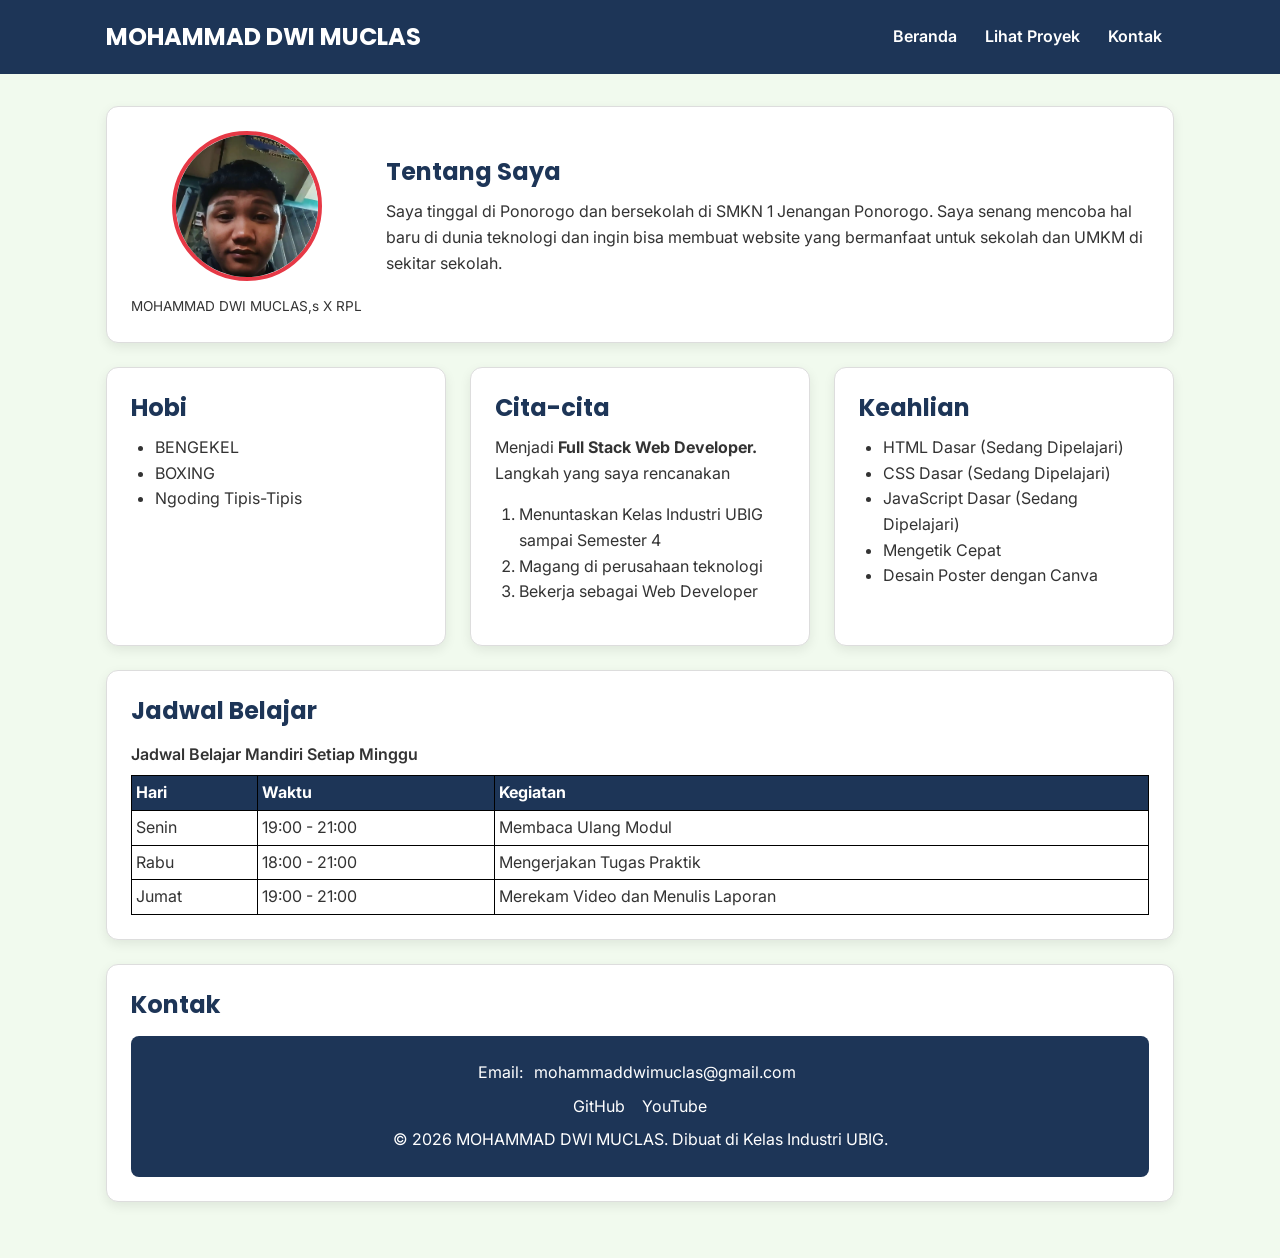
<file: index.html>
<!DOCTYPE html>
<html lang="id">

<head>
    <meta charset="UTF-8">
    <meta name="viewport" content="width=device-width, initial-scale=1.0">
    <title>MOHAMMAD DWI MUCLAS| Beranda</title>
    <link rel="preconnect" href="https://fonts.googleapis.com">
    <link rel="preconnect" href="https://fonts.gstatic.com" crossorigin>
    <link href="https://fonts.googleapis.com/css2?family=Inter:wght@400;600&family=Poppins:wght@600;700&display=swap"
        rel="stylesheet">
    <link rel="stylesheet" href="css/stylemodul4.css">
    <style>
        table,
        th,
        td {
            border: 1px solid black;
            border-collapse: collapse;
            padding: 4px;
        }
    </style>
</head>

<body>

    <header>
        <div class="container navbar">
            <h1>MOHAMMAD DWI MUCLAS</h1>
            <nav>
                <ul>
                    <li><a href="index.html">Beranda</a></li>
                    <li><a href="ubigproyek3.html">Lihat Proyek</a></li>
                    <li><a href="ubigkontak3.html">Kontak</a></li>
                </ul>
            </nav>
        </div>
    </header>

    <main>
        <div class="container">

            <section class="kartu tentang">
                <figure>
                    <img src="img/Muclas.jpeg" alt="Foto Profil MOHAMMAD DWI MUCLAS" width="150">
                    <figcaption>MOHAMMAD DWI MUCLAS,s X RPL</figcaption>
                </figure>

                <div class="isi-tentang">
                    <h2>Tentang Saya</h2>

                    <p>Saya tinggal di Ponorogo dan bersekolah di SMKN 1 Jenangan Ponorogo. Saya senang mencoba hal baru di dunia teknologi 
                        dan ingin bisa membuat website yang bermanfaat untuk sekolah dan UMKM di sekitar sekolah.</p>
                </div>
            </section>

            <div class="daftar-kartu">

                <section class="kartu">
                    <h2>Hobi</h2>

                    <ul>
                        <li>BENGEKEL</li>
                        <li>BOXING</li>
                        <li>Ngoding Tipis-Tipis</li>
                    </ul>
                </section>

                <section class="kartu">
                    <h2>Cita-cita</h2>

                    <p>Menjadi <strong>Full Stack Web Developer.</strong> Langkah yang saya rencanakan</p>

                    <ol>
                        <li>Menuntaskan Kelas Industri UBIG sampai Semester 4</li>
                        <li>Magang di perusahaan teknologi</li>
                        <li>Bekerja sebagai Web Developer</li>
                    </ol>
                </section>

                <section class="kartu">
                    <h2>Keahlian</h2>

                    <ul>
                        <li>HTML Dasar (Sedang Dipelajari)</li>
                        <li>CSS Dasar (Sedang Dipelajari)</li>
                        <li>JavaScript Dasar (Sedang Dipelajari)</li>
                        <li>Mengetik Cepat</li>
                        <li>Desain Poster dengan Canva</li>
                    </ul>
                </section>

            </div>
            
            <section class="kartu">
                <h2>Jadwal Belajar</h2>

                <table>
                        <caption>Jadwal Belajar Mandiri Setiap Minggu</caption>
                    <thead>
                        <tr>
                            <th>Hari</th>
                            <th>Waktu</th>
                            <th>Kegiatan</th>
                        </tr>
                    </thead>

                    <tbody>
                        <tr>
                            <td>Senin</td>
                            <td>19:00 - 21:00</td>
                            <td>Membaca Ulang Modul</td>
                        </tr>

                        <tr>
                            <td>Rabu</td>
                            <td>18:00 - 21:00</td>
                            <td>Mengerjakan Tugas Praktik</td>
                        </tr>

                        <tr>
                            <td>Jumat</td>
                            <td>19:00 - 21:00</td>
                            <td>Merekam Video dan Menulis Laporan</td>
                        </tr>
                    </tbody>
                </table>
            </section>

            <section class="kartu" id="kontak">
                <h2>Kontak</h2>
                <footer class="footer-kontak">
                    <p>
                        Email:
                        <a href="mailto:mohammaddwimuclas@gmail.com">
                            mohammaddwimuclas@gmail.com
                        </a>
                    </p>
                    <p>
                        <a href="https://github.com" target="_blank">GitHub</a>
                        <a href="https://www.youtube.com/@dwimuclas" target="_blank">YouTube</a>
                    </p>
                    <p>
                        &copy; 2026 MOHAMMAD DWI MUCLAS. Dibuat di Kelas Industri UBIG.
                    </p>
                </footer>
            </section>

        </div>
    </main>

</body>

</html>
</file>
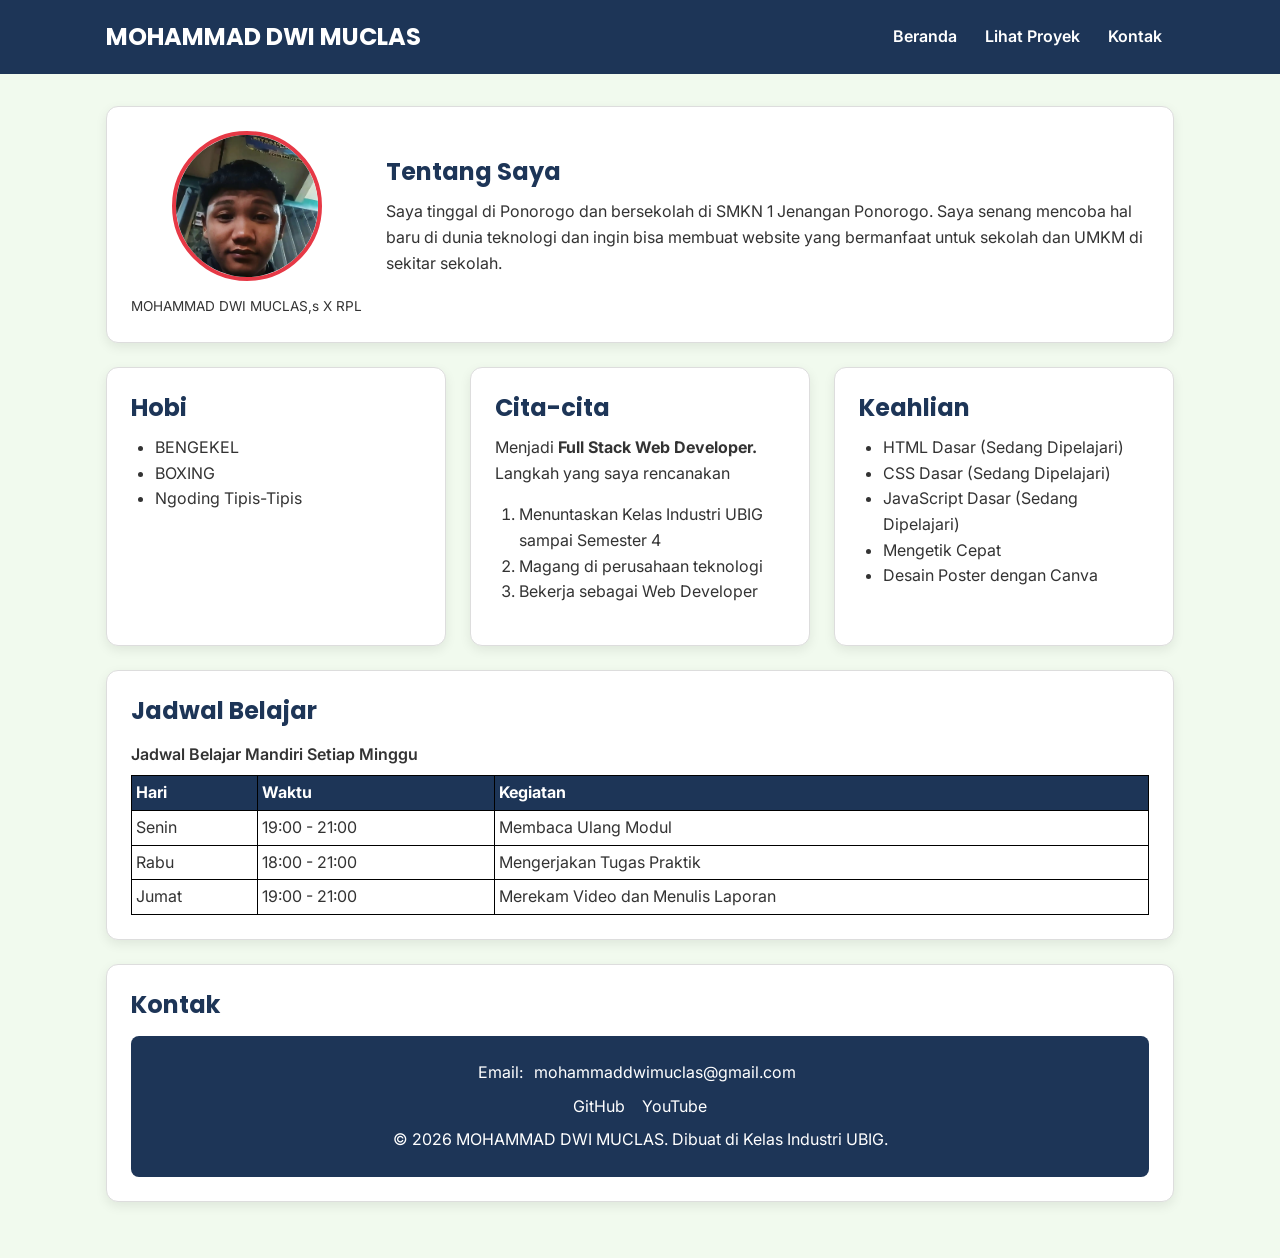
<file: minggu6/index.html>
<!DOCTYPE html>
<html lang="id">

<head>
    <meta charset="UTF-8">
    <meta name="viewport" content="width=device-width, initial-scale=1.0">
    <title>MOHAMMAD DWI MUCLAS| Beranda</title>
    <link rel="preconnect" href="https://fonts.googleapis.com">
    <link rel="preconnect" href="https://fonts.gstatic.com" crossorigin>
    <link href="https://fonts.googleapis.com/css2?family=Inter:wght@400;600&family=Poppins:wght@600;700&display=swap"
        rel="stylesheet">
    <link rel="stylesheet" href="/css/stylemodul4.css">
    <style>
        table,
        th,
        td {
            border: 1px solid black;
            border-collapse: collapse;
            padding: 4px;
        }
    </style>
</head>

<body>

    <header>
        <div class="container navbar">
            <h1>MOHAMMAD DWI MUCLAS</h1>
            <nav>
                <ul>
                    <li><a href="index.html">Beranda</a></li>
                    <li><a href="ubigproyek3.html">Lihat Proyek</a></li>
                    <li><a href="ubigkontak3.html">Kontak</a></li>
                </ul>
            </nav>
        </div>
    </header>

    <main>
        <div class="container">

            <section class="kartu tentang">
                <figure>
                    <img src="img/Muclas.jpeg" alt="Foto Profil MOHAMMAD DWI MUCLAS" width="150">
                    <figcaption>MOHAMMAD DWI MUCLAS,s X RPL</figcaption>
                </figure>

                <div class="isi-tentang">
                    <h2>Tentang Saya</h2>

                    <p>Saya tinggal di Ponorogo dan bersekolah di SMKN 1 Jenangan Ponorogo. Saya senang mencoba hal baru di dunia teknologi 
                        dan ingin bisa membuat website yang bermanfaat untuk sekolah dan UMKM di sekitar sekolah.</p>
                </div>
            </section>

            <div class="daftar-kartu">

                <section class="kartu">
                    <h2>Hobi</h2>

                    <ul>
                        <li>BENGEKEL</li>
                        <li>BOXING</li>
                        <li>Ngoding Tipis-Tipis</li>
                    </ul>
                </section>

                <section class="kartu">
                    <h2>Cita-cita</h2>

                    <p>Menjadi <strong>Full Stack Web Developer.</strong> Langkah yang saya rencanakan</p>

                    <ol>
                        <li>Menuntaskan Kelas Industri UBIG sampai Semester 4</li>
                        <li>Magang di perusahaan teknologi</li>
                        <li>Bekerja sebagai Web Developer</li>
                    </ol>
                </section>

                <section class="kartu">
                    <h2>Keahlian</h2>

                    <ul>
                        <li>HTML Dasar (Sedang Dipelajari)</li>
                        <li>CSS Dasar (Sedang Dipelajari)</li>
                        <li>JavaScript Dasar (Sedang Dipelajari)</li>
                        <li>Mengetik Cepat</li>
                        <li>Desain Poster dengan Canva</li>
                    </ul>
                </section>

            </div>
            
            <section class="kartu">
                <h2>Jadwal Belajar</h2>

                <table>
                        <caption>Jadwal Belajar Mandiri Setiap Minggu</caption>
                    <thead>
                        <tr>
                            <th>Hari</th>
                            <th>Waktu</th>
                            <th>Kegiatan</th>
                        </tr>
                    </thead>

                    <tbody>
                        <tr>
                            <td>Senin</td>
                            <td>19:00 - 21:00</td>
                            <td>Membaca Ulang Modul</td>
                        </tr>

                        <tr>
                            <td>Rabu</td>
                            <td>18:00 - 21:00</td>
                            <td>Mengerjakan Tugas Praktik</td>
                        </tr>

                        <tr>
                            <td>Jumat</td>
                            <td>19:00 - 21:00</td>
                            <td>Merekam Video dan Menulis Laporan</td>
                        </tr>
                    </tbody>
                </table>
            </section>

            <section class="kartu" id="kontak">
                <h2>Kontak</h2>
                <footer class="footer-kontak">
                    <p>
                        Email:
                        <a href="mailto:mohammaddwimuclas@gmail.com">
                            mohammaddwimuclas@gmail.com
                        </a>
                    </p>
                    <p>
                        <a href="https://github.com" target="_blank">GitHub</a>
                        <a href="https://www.youtube.com/@dwimuclas" target="_blank">YouTube</a>
                    </p>
                    <p>
                        &copy; 2026 MOHAMMAD DWI MUCLAS. Dibuat di Kelas Industri UBIG.
                    </p>
                </footer>
            </section>

        </div>
    </main>

</body>

</html>
</file>
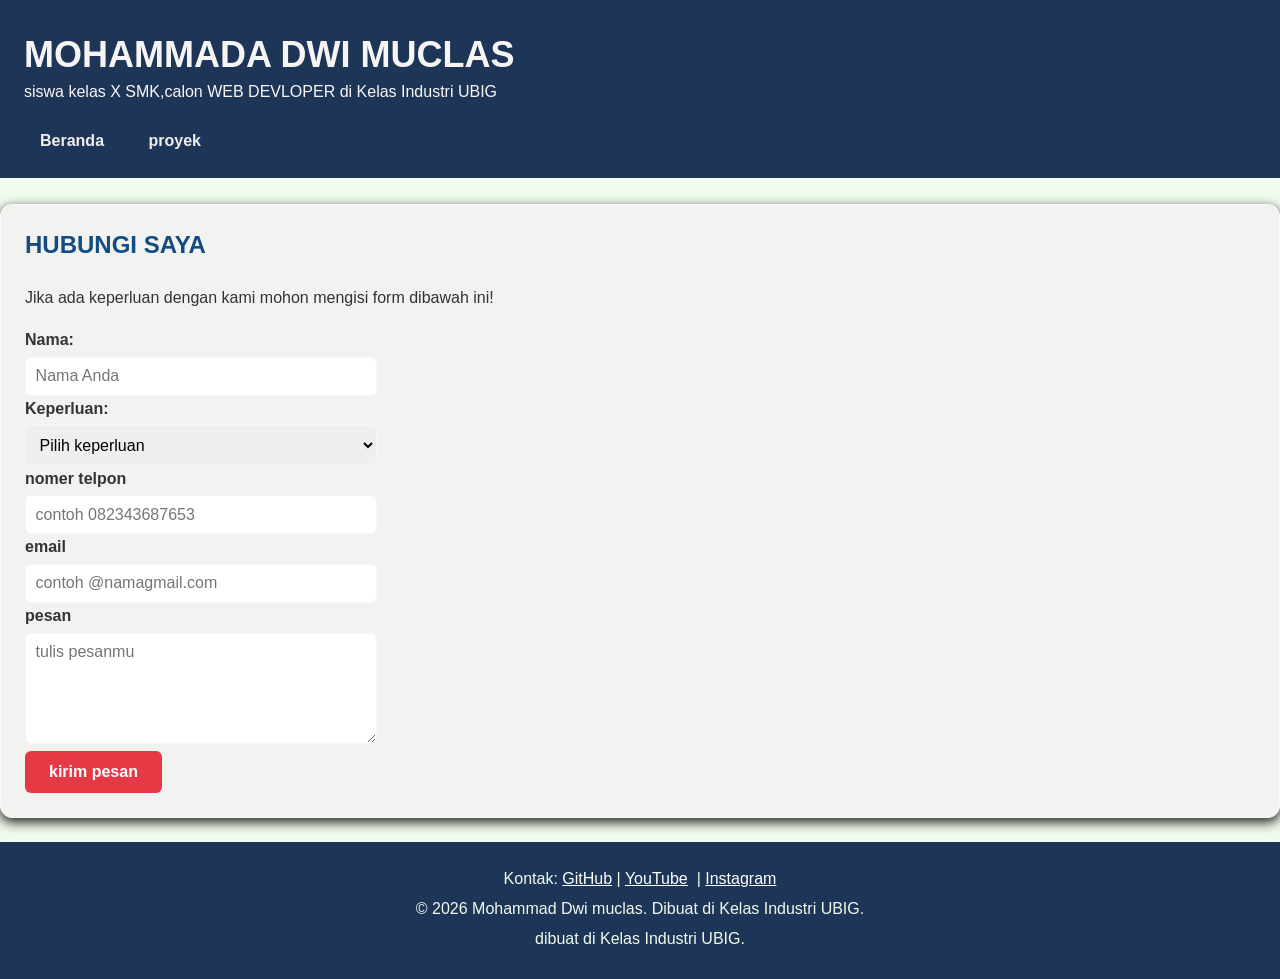
<file: ubigkontak3.html>
<!DOCTYPE html>
<html lang="en">
<head>
    <meta charset="UFT-8">
    <meta name="viewport" content="width=device-width, initial-scale=1.0">
    <title>Kontak</title>
    <link rel="stylesheet" href="css/style1.css">
</head>    
<body>
    <header>
        <h1>MOHAMMADA DWI MUCLAS</h1>
        <p>siswa kelas X SMK,calon WEB DEVLOPER di Kelas Industri UBIG</p>
        <nav>
        <ul>
                <li><a href="index.html">Beranda</a></li>
                <li><a href="ubigproyek3.html">proyek</a></li>
            </ul>
        </nav>    
    </header>         
    <br>
        <section class="kartu">
        <h1>HUBUNGI SAYA</h1>
        <nav>
        <br>    
        <p>Jika ada keperluan dengan kami mohon mengisi form dibawah ini!</p>

<label>Nama:</label><br>
<input type="text" id="nama" value="" placeholder="Nama Anda" required><br>        

<label>Keperluan:</label><br>
<select id="Keperluan" name="keperluan">


<option value="">Pilih keperluan</option>
<option value="">bertanya</option>    
<option value="">bekerja sama</option>
<option value="">lainnya</option>
</select>

<br>

<label>nomer telpon</label><br>
<input type="tel" id="nomer" value="" placeholder="contoh 082343687653" required><br>

<label>email</label><br>
<input type="email" id="email" value=""placeholder="contoh @namagmail.com" required><br>

<label>pesan</label><br>
<textarea id="pesan" name="pesan" rows="5" cols="40" placeholder="tulis pesanmu"></textarea><br>

<button type="submit">kirim pesan</button><br>
</section>
    </form>    

<footer>    
<p>Kontak:    
<a href="https://github.com/" target="_blank">GitHub</a> |
        <a href="https://www.youtube.com/@dwimuclas" target="_blank">YouTube</a> &nbsp;|
        <a href="https://www.instagram.com/muclasmuc/" target="_blank">Instagram</a></p>
        <p>&copy; 2026 Mohammad Dwi muclas. Dibuat di Kelas Industri UBIG.</p>
            dibuat di Kelas Industri UBIG.
        </p>    
</footer>

</body>
</html>
</file>
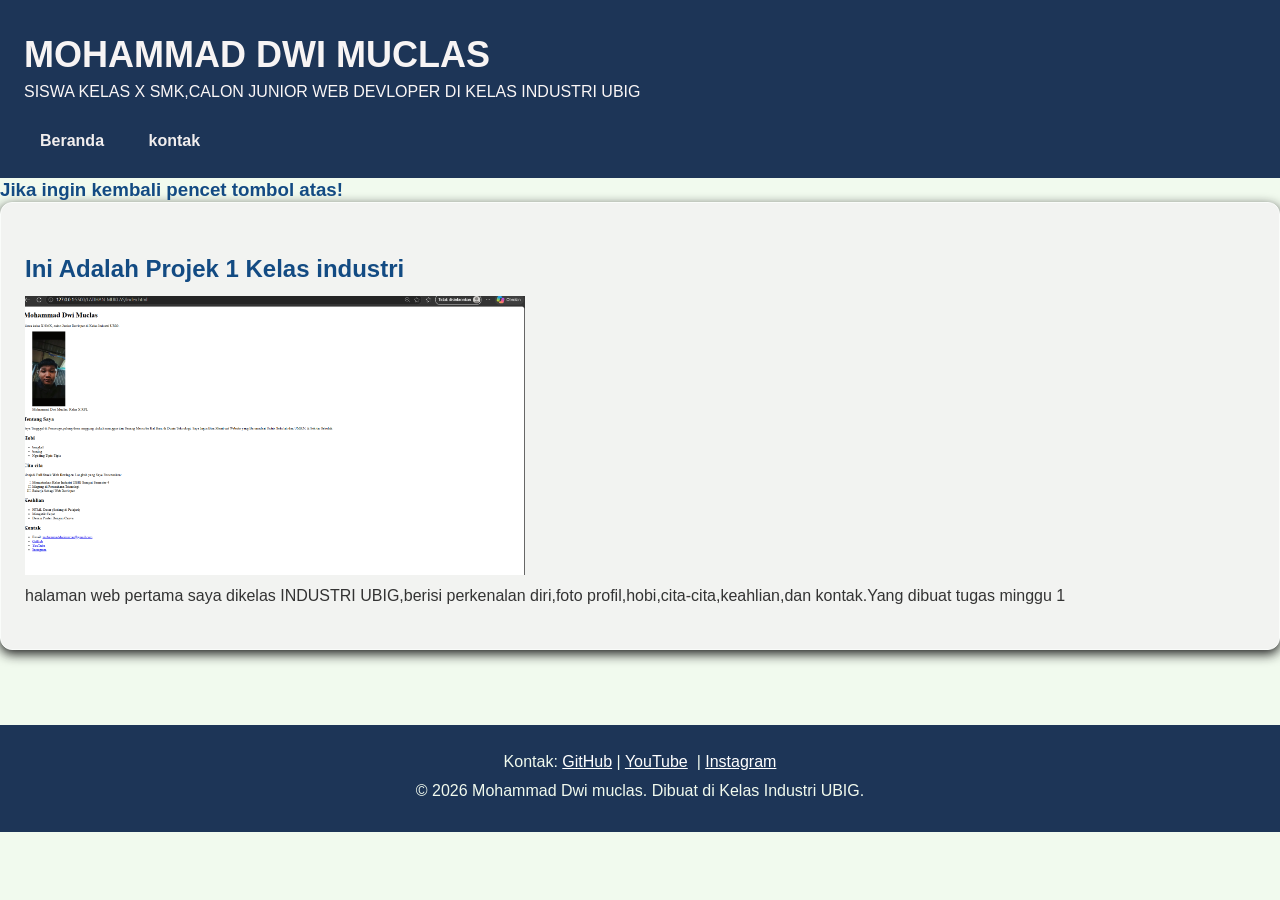
<file: ubigproyek3.html>
<!DOCTYPE html>
<html lang="en">
    <head>
        <meta charset="UFT-8">
        <meta name="viewport" content="width=device-width, initial-scale=1.0">
        <title>proyek</title>
        <link rel="stylesheet" href="css/style1.css">
    </head>
    <body>
        <header>
            <h1>MOHAMMAD DWI MUCLAS</h1>
            <p>SISWA KELAS X SMK,CALON JUNIOR WEB DEVLOPER DI KELAS INDUSTRI UBIG</p>
            <nav>
            <ul>
                <li><a href="index.html">Beranda</a></li>
                <li><a href="ubigkontak3.html">kontak</a></li>
            </ul>
            </nav>
        </header>

        <nav>
            <h3>Jika ingin kembali pencet tombol atas!</h3>
        </nav>

        <article>
            <section>
            <section class="kartu">
            <br>
            <h2>Ini Adalah Projek 1 Kelas industri</h2>
            
            <img src="img/Cuplikan layar 2026-11-11 132633.png" alt="" width="500">
            
            <p>halaman web pertama saya dikelas INDUSTRI UBIG,berisi perkenalan diri,foto profil,hobi,cita-cita,keahlian,dan kontak.Yang dibuat tugas minggu 1</p>
            </section>
            <br><br>
            </section>
        </article>
        <footer>
        <p>Kontak:    
        <a href="https://github.com/" target="_blank">GitHub</a> |
        <a href="https://www.youtube.com/@dwimuclas" target="_blank">YouTube</a> &nbsp;|
        <a href="https://www.instagram.com/muclasmuc/" target="_blank">Instagram</a></p>
        <p>&copy; 2026 Mohammad Dwi muclas. Dibuat di Kelas Industri UBIG.</p>
        </p>
    </footer>
    </body>
</html>
</file>
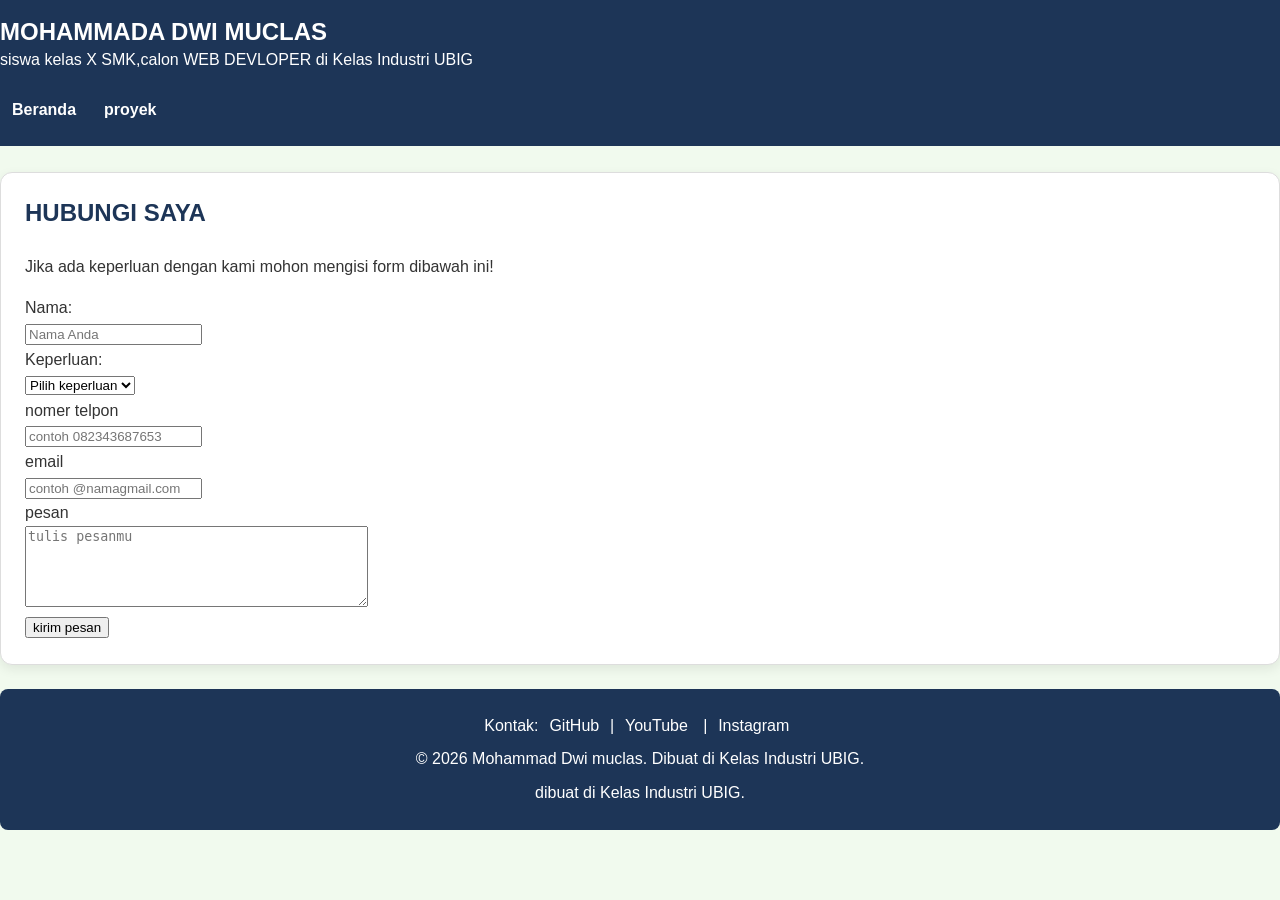
<file: minggu6/ubigkontak3.html>
<!DOCTYPE html>
<html lang="en">
<head>
    <meta charset="UFT-8">
    <meta name="viewport" content="width=device-width, initial-scale=1.0">
    <title>Kontak</title>
    <link rel="stylesheet" href="/css/stylemodul4.css">
</head>    
<body>
    <header>
        <h1>MOHAMMADA DWI MUCLAS</h1>
        <p>siswa kelas X SMK,calon WEB DEVLOPER di Kelas Industri UBIG</p>
        <nav>
        <ul>
                <li><a href="index.html">Beranda</a></li>
                <li><a href="ubigproyek3.html">proyek</a></li>
            </ul>
        </nav>    
    </header>         
    <br>
        <section class="kartu">
        <h1>HUBUNGI SAYA</h1>
        <nav>
        <br>    
        <p>Jika ada keperluan dengan kami mohon mengisi form dibawah ini!</p>

<label>Nama:</label><br>
<input type="text" id="nama" value="" placeholder="Nama Anda" required><br>        

<label>Keperluan:</label><br>
<select id="Keperluan" name="keperluan">


<option value="">Pilih keperluan</option>
<option value="">bertanya</option>    
<option value="">bekerja sama</option>
<option value="">lainnya</option>
</select>

<br>

<label>nomer telpon</label><br>
<input type="tel" id="nomer" value="" placeholder="contoh 082343687653" required><br>

<label>email</label><br>
<input type="email" id="email" value=""placeholder="contoh @namagmail.com" required><br>

<label>pesan</label><br>
<textarea id="pesan" name="pesan" rows="5" cols="40" placeholder="tulis pesanmu"></textarea><br>

<button type="submit">kirim pesan</button><br>
</section>
    </form>    

<footer>    
<p>Kontak:    
<a href="https://github.com/" target="_blank">GitHub</a> |
        <a href="https://www.youtube.com/@dwimuclas" target="_blank">YouTube</a> &nbsp;|
        <a href="https://www.instagram.com/muclasmuc/" target="_blank">Instagram</a></p>
        <p>&copy; 2026 Mohammad Dwi muclas. Dibuat di Kelas Industri UBIG.</p>
            dibuat di Kelas Industri UBIG.
        </p>    
</footer>

</body>
</html>
</file>
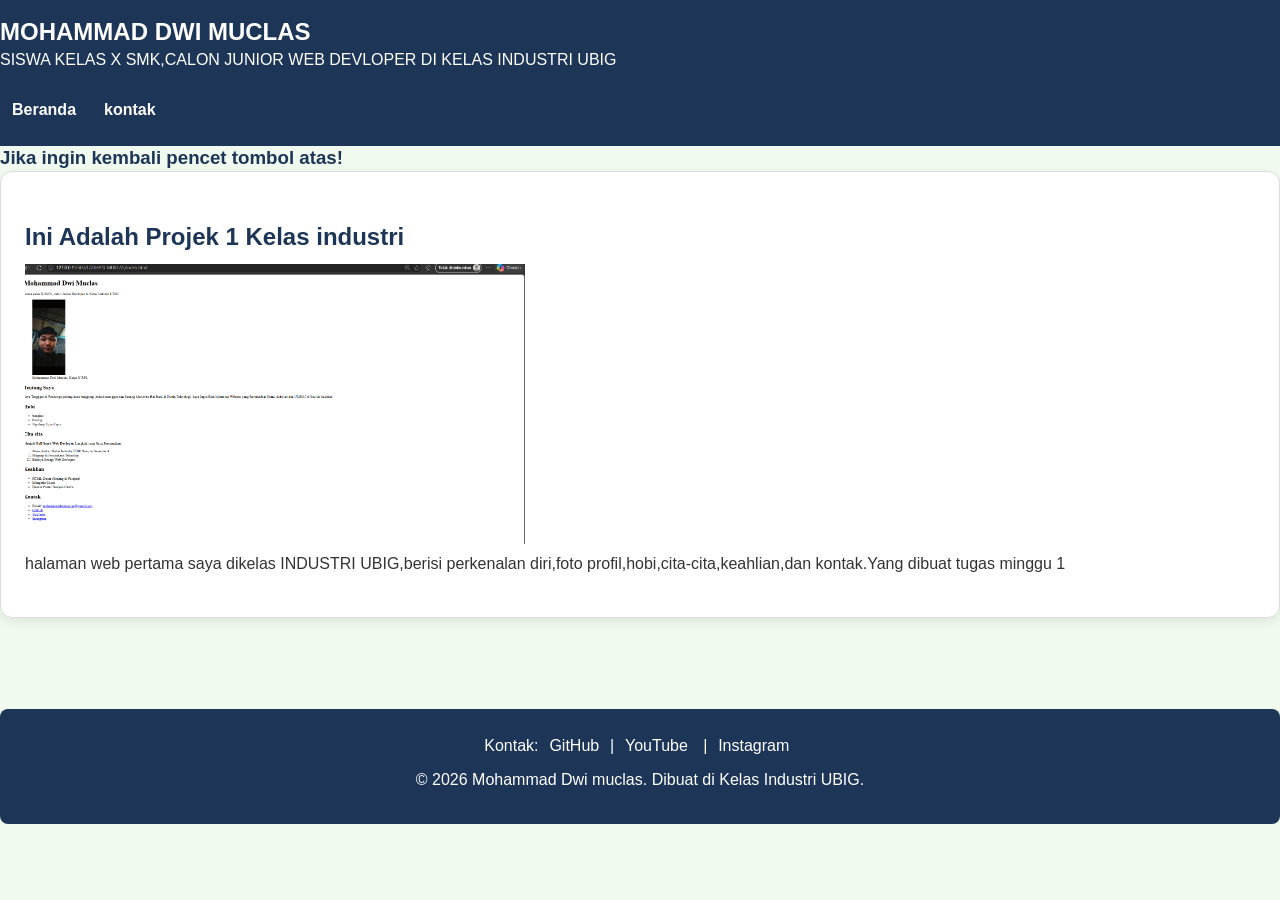
<file: minggu6/ubigproyek3.html>
<!DOCTYPE html>
<html lang="en">
    <head>
        <meta charset="UFT-8">
        <meta name="viewport" content="width=device-width, initial-scale=1.0">
        <title>proyek</title>
        <link rel="stylesheet" href="/css/stylemodul4.css">
    </head>
    <body>
        <header>
            <h1>MOHAMMAD DWI MUCLAS</h1>
            <p>SISWA KELAS X SMK,CALON JUNIOR WEB DEVLOPER DI KELAS INDUSTRI UBIG</p>
            <nav>
            <ul>
                <li><a href="index.html">Beranda</a></li>
                <li><a href="ubigkontak3.html">kontak</a></li>
            </ul>
            </nav>
        </header>

        <nav>
            <h3>Jika ingin kembali pencet tombol atas!</h3>
        </nav>

        <article>
            <section>
            <section class="kartu">
            <br>
            <h2>Ini Adalah Projek 1 Kelas industri</h2>
            
            <img src="img/Cuplikan layar 2026-11-11 132633.png" alt="" width="500">
            
            <p>halaman web pertama saya dikelas INDUSTRI UBIG,berisi perkenalan diri,foto profil,hobi,cita-cita,keahlian,dan kontak.Yang dibuat tugas minggu 1</p>
            </section>
            <br><br>
            </section>
        </article>
        <footer>
        <p>Kontak:    
        <a href="https://github.com/" target="_blank">GitHub</a> |
        <a href="https://www.youtube.com/@dwimuclas" target="_blank">YouTube</a> &nbsp;|
        <a href="https://www.instagram.com/muclasmuc/" target="_blank">Instagram</a></p>
        <p>&copy; 2026 Mohammad Dwi muclas. Dibuat di Kelas Industri UBIG.</p>
        </p>
    </footer>
    </body>
</html>
</file>
<file: css/stylemodul4.css>
/* 1. Reset */
* {
    box-sizing: border-box;
    margin: 0;
}

img {
    max-width: 100%;
    height: auto;
}

/* 2. Dasar halaman */
body {
    font-family: "Inter", Arial, sans-serif;
    font-size: 1rem;
    line-height: 1.6;
    color: #333333;
    background-color: #F1FAEE;
}

h1, h2, h3 {
    font-family: "Poppins", Arial, sans-serif;
    color: #1D3557;
    line-height: 1.3;
}

h2 {
    margin-bottom: 0.75rem;
}

p, ul, ol {
    margin-bottom: 1rem;
}

ul, ol {
    padding-left: 1.5rem;
}

a {
    color: #E63946;
}

/* 3. Container, Header, dan Navbar */
.container {
    width: 100%;
    max-width: 1100px;
    margin: 0 auto;
    padding: 0 1rem;
}

header {
    background-color: #1D3557;
    color: #FFFFFF;
    padding: 1rem 0;
}

header h1 {
    color: #FFFFFF;
    font-size: 1.5rem;
}

.navbar {
    display: flex;
    flex-wrap: wrap;
    justify-content: space-between;
    align-items: center;
    gap: 0.5rem;
}

nav ul {
    display: flex;
    flex-wrap: wrap;
    gap: 0.25rem;
    padding: 0;
    margin: 0;
    list-style: none;
}

nav a {
    display: inline-block;
    padding: 0.5rem 0.75rem;
    border-radius: 6px;
    color: #FFFFFF;
    font-weight: 600;
    text-decoration: none;
}

/* 4. Isi Utama */
main {
    padding: 1.5rem 0;
}

/* 5. Kartu */
.kartu {
    width: 100%;
    background-color: #FFFFFF;
    padding: 1.5rem;
    margin-bottom: 1.5rem;
    border: 1px solid #DDDDDD;
    border-radius: 12px;
    box-shadow: 0 4px 12px rgba(0, 0, 0, 0.08);
}

/* 6. Tentang Saya */
.tentang {
    display: flex;
    flex-direction: column;
    align-items: center;
    gap: 1.5rem;
}

.tentang figure {
    text-align: center;
}

.tentang img {
    width: 150px;
    height: 150px;
    object-fit: cover;
    border: 4px solid #E63946;
    border-radius: 50%;
}

.tentang figcaption {
    font-size: 0.85rem;
    margin-top: 0.5rem;
}

.isi-tentang {
    flex: 1;
}

/* 7. Hobi, Cita-cita, dan Keahlian */
.daftar-kartu {
    display: flex;
    flex-wrap: wrap;
    gap: 1.5rem;
    margin-bottom: 1.5rem;
}

.daftar-kartu .kartu {
    flex: 1 1 280px;
    margin-bottom: 0;
}

/* 8. Tabel Kegiatan Belajar */
table {
    width: 100%;
    border-collapse: collapse;
    margin-top: 1rem;
}

caption {
    font-weight: 600;
    text-align: left;
    margin-bottom: 0.5rem;
}

th, td {
    border: 1px solid #CCCCCC;
    padding: 0.75rem;
    text-align: left;
}

th {
    background-color: #1D3557;
    color: #FFFFFF;
}

/* 9. Kontak dan Footer */
#kontak {
    width: 100%;
}

footer,
.footer-kontak {
    width: 100%;
    background-color: #1D3557;
    color: #FFFFFF;
    text-align: center;
    padding: 1.5rem 1rem;
    border-radius: 8px;
    margin-top: 1rem;
}

footer p,
.footer-kontak p {
    color: #FFFFFF;
    margin-bottom: 0.5rem;
}

footer p:last-child,
.footer-kontak p:last-child {
    margin-bottom: 0;
}

footer a,
.footer-kontak a {
    color: #FFFFFF;
    margin: 0 0.4rem;
    text-decoration: none;
}

footer a:hover,
.footer-kontak a:hover {
    color: #E63946;
}

/* 10. Tablet: 768px ke atas */
@media (min-width: 768px) {
    .tentang {
        flex-direction: row;
        text-align: left;
    }

    .kartu {
        padding: 1.5rem;
    }
}

/* 11. Laptop: 1024px ke atas */
@media (min-width: 1024px) {
    main {
        padding: 2rem 0;
    }

    .daftar-kartu .kartu {
        flex: 1 1 0;
    }
}

/* 12. HP: di bawah 600px */
@media (max-width: 600px) {
    .navbar {
        flex-direction: column;
        align-items: flex-start;
    }

    header h1 {
        font-size: 1.25rem;
    }

    .kartu {
        padding: 1rem;
    }

    table {
        font-size: 0.85rem;
    }

    th, td {
        padding: 0.4rem;
    }
}
</file>
<file: css/style1.css>
/* Reset */
* {
box-sizing: border-box;
margin: 0;
}

/* dasar halaman & warna huruf */
body {
 font-family: "Inter", Arial, sans-serif;
 font-size: 1rem;
 line-height: 1.6;
 color: #333333;
 background-color: #F1FAEE;
}
h1, h2, h3 {
 font-family: "Poppins", Arial, sans-serif;
 color: #134b83;
 line-height: 1.3;
}
h2 {
 margin-bottom: 0.75rem;
}
p, ul, ol {
 margin-bottom: 1rem;
}
a {
 color: #E63946;
}

/* hearder dan menu */
header {
  background-color: #1D3557;
  color: #faf6f6;
  padding: 2rem 1.5rem 1rem;
}
header h1 {
  color: #f7f4f4;
  font-size: 2.25rem;
}
nav ul { padding: 0; margin: 0; }
nav li {
display: inline-block;
margin-right: 0.5rem;
}
nav a {
display: inline-block;
padding: 0.5rem 1rem;
border-radius: 6px;
color: #f1eeee;
font-weight: 600;
text-decoration: none;
}

/* kartu */
main { padding: 1.5rem; 
}

.kartu {
  background-color: #f2f3f1;
  padding: 1.5rem;
  margin-bottom: 1.5rem;
  border: 1px solid #fafcfa;
  border-radius: 12px;
  box-shadow: 0 4px 12px rgba(15, 15, 15, 0.945);
}

figure img {
  border: 4px solid #E63946;
  border-radius: 50%;
}

figcaption {
    font-size: 0.875rem;
    color: #494949f8;
    margin-bottom: 1rem;
}

/* table */
table {
border-collapse: collapse;
}
caption {
font-weight: 600;
text-align: left;
margin-bottom: 0.5rem;
}
th, td {
border: 1px solid #1D3557;
padding: 0.5rem 0.75rem;
text-align: left;
}
th {
background-color: #1D3557;
color: #f7f4f4;
}

/* footer */
footer {
 background-color: #1D3557;
 color: #F1FAEE;
 text-align: center;
 padding: 1.5rem;
}
footer p {
 margin-bottom: 0.25rem;
}
footer a {
 color: #FFFFFF;
}

/* Form */
label {
 font-weight: 600;
}
input, select, textarea {
 width: 22rem;
 padding: 0.6rem;
 margin-top: 0.25rem;
 border: 1px solid #faf6f6;
 border-radius: 6px;
 font-family: inherit;
 font-size: 1rem;
}
button {
 padding: 0.75rem 1.5rem;
 border: none;
 border-radius: 6px;
 background-color: #E63946;
 color: #FFFFFF;
 font-family: inherit;
 font-size: 1rem;
 font-weight: 600;
 cursor: pointer;
}
</file>
